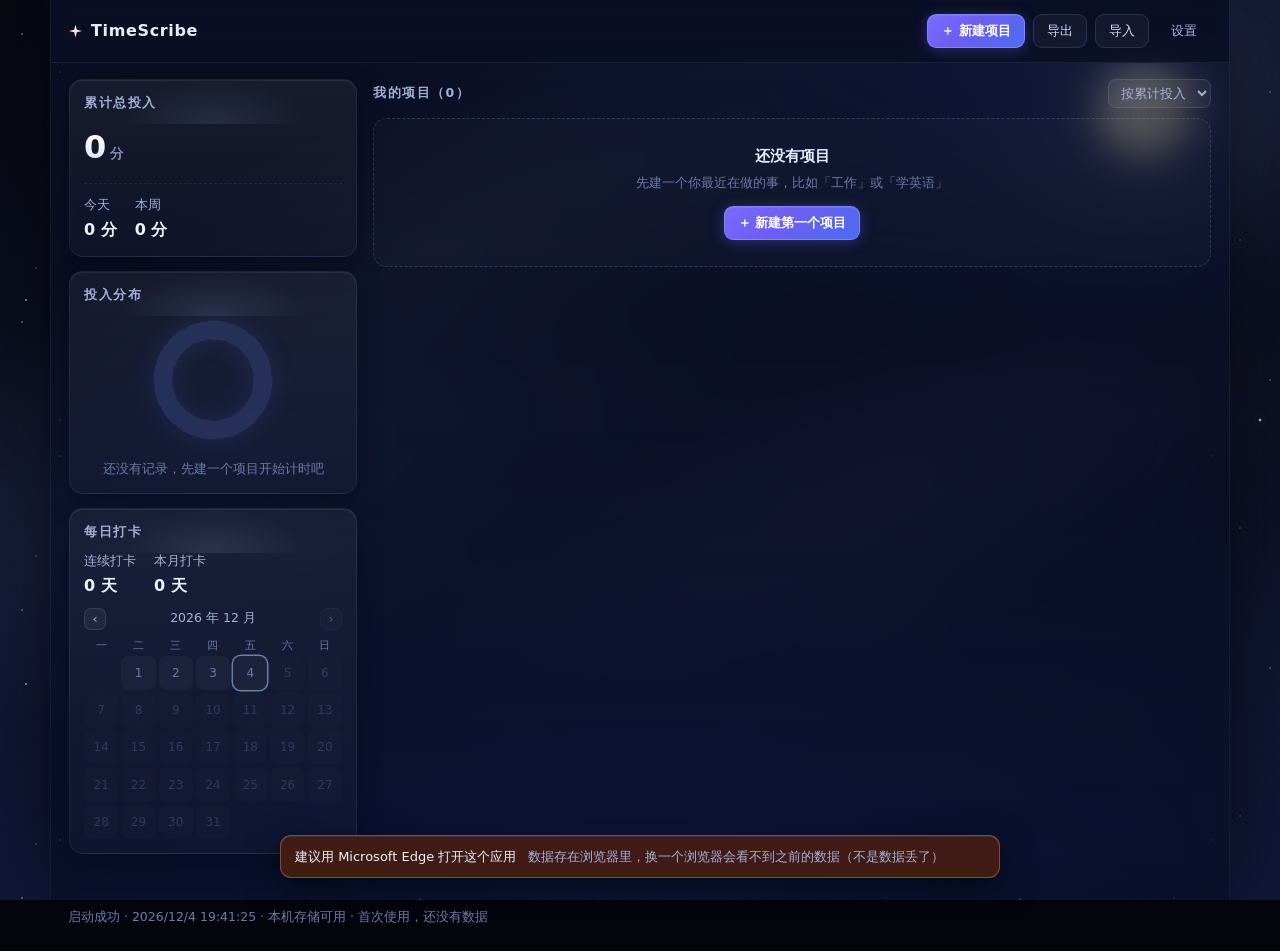
<file: index.html>
<!DOCTYPE html>
<html lang="zh-CN">
<head>
<meta charset="utf-8">
<meta name="viewport" content="width=device-width, initial-scale=1">
<meta name="theme-color" content="#05070f">
<meta name="color-scheme" content="dark">
<title>TimeScribe</title>
<link rel="stylesheet" href="css/app.css">
</head>
<body>
  <!-- 夜空背景：纯 CSS 绘制，不引用任何外部图片，离线也能看 -->
  <div class="sky" aria-hidden="true">
    <span class="sky-glow"></span>
    <span class="sky-band"></span>
    <span class="sky-moon"></span>
    <span class="sky-stars is-far"></span>
    <span class="sky-stars is-mid"></span>
    <span class="sky-stars is-near"></span>
    <span class="sky-shoot"></span>
  </div>
  <div id="app" data-app="timescribe">
    <header class="appbar">
      <div class="logo"><i class="dot-logo"></i>TimeScribe</div>
      <div class="actions">
        <button type="button" class="btn primary" id="btn-new-project">＋ 新建项目</button>
        <button type="button" class="btn" id="btn-export">导出</button>
        <button type="button" class="btn" id="btn-import">导入</button>
        <button type="button" class="btn ghost" id="btn-settings">设置</button>
      </div>
    </header>
    <main class="columns">
      <section class="col-left">
        <div class="panel" id="stat-total">
          <h3>累计总投入</h3>
          <div class="bignum">0 <small>分</small></div>
        </div>
        <div class="panel" id="chart-panel">
          <h3>投入分布</h3>
          <div class="chart-wrap" id="chart-host"></div>
        </div>
        <div class="panel" id="checkin-panel">
          <h3>每日打卡</h3>
        </div>
      </section>
      <section class="col-right">
        <div class="list-head">
          <h3 id="list-title">我的项目</h3>
          <div id="sort-host"></div>
        </div>
        <div id="project-list"></div>
      </section>
    </main>
    <div id="toast-host" class="toast-host"></div>
    <div id="modal-host" class="modal-host" hidden></div>
  </div>
  <p id="boot-status" class="boot-status">正在启动…</p>

  <!-- 全局模块：加载顺序即依赖顺序，且必须与 tests/manifest.json 的 browserGlobals 一致 -->
  <script src="js/util.js"></script>
  <script src="js/calc.js"></script>
  <script src="js/storage.js"></script>
  <script src="js/projects.js"></script>
  <script src="js/store.js"></script>
  <script src="js/timer.js"></script>
  <script src="js/ui/toast.js"></script>
  <script src="js/ui/modal.js"></script>
  <script src="js/ui/form.js"></script>
  <script src="js/ui/home.js"></script>
  <script src="js/ui/checkin.js"></script>
  <script src="js/ui/projectActions.js"></script>
  <script src="js/ui/records.js"></script>
  <script src="js/ui/settings.js"></script>
  <script src="js/ui/data.js"></script>
  <script type="module" src="js/main.js"></script>
</body>
</html>
</file>
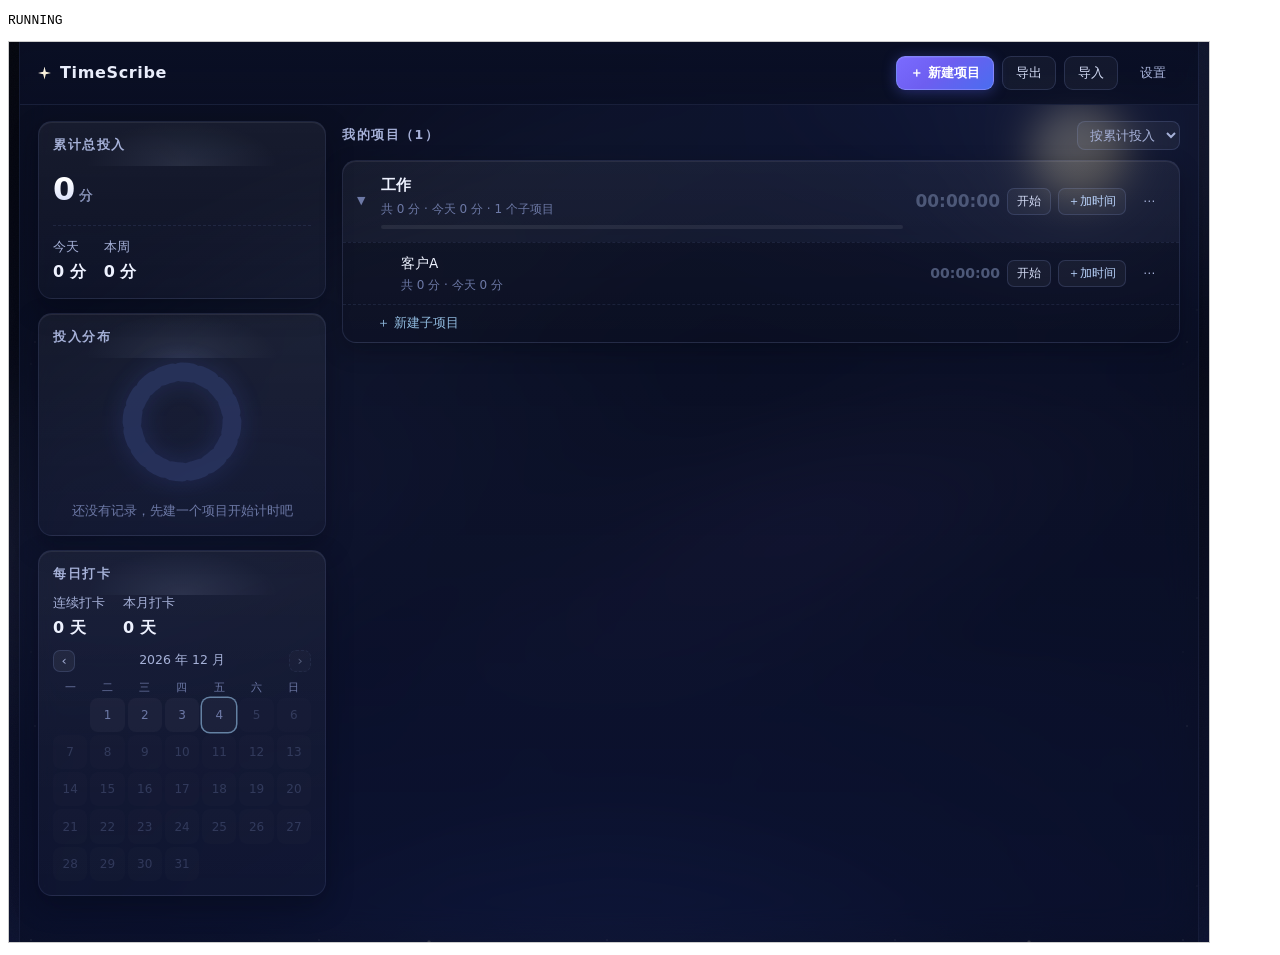
<file: tests/selftest.html>
<!DOCTYPE html>
<html lang="zh-CN">
<head>
<meta charset="utf-8">
<title>自检 · TimeScribe</title>
<script src="harness.js"></script>
<script src="root.browser.js"></script>
<script>
  window.__TT_PAGE_ERRORS__ = [];
  window.addEventListener('error', function (e) {
    window.__TT_PAGE_ERRORS__.push(String(e.message || e.error || 'unknown error'));
  });
  window.addEventListener('unhandledrejection', function (e) {
    window.__TT_PAGE_ERRORS__.push('unhandledrejection: ' + String(e.reason));
  });
</script>
<!-- 与 tests/manifest.json 的 browserGlobals 保持一致（由 p1-data.test.js 校验） -->
<script src="../js/util.js"></script>
<script src="../js/calc.js"></script>
<script src="../js/storage.js"></script>
<script src="../js/projects.js"></script>
<script src="../js/store.js"></script>
<script src="../js/timer.js"></script>
<script src="../js/ui/toast.js"></script>
<script src="../js/ui/modal.js"></script>
<script src="../js/ui/form.js"></script>
<script src="../js/ui/home.js"></script>
<script src="../js/ui/checkin.js"></script>
<script src="../js/ui/projectActions.js"></script>
<script src="../js/ui/records.js"></script>
<script src="../js/ui/settings.js"></script>
<script src="../js/ui/data.js"></script>
</head>
<body>
<pre id="selftest-result">RUNNING</pre>
<!--
  与 app 里同名的宿主容器：弹窗/提示条模块挂在 document 上。
  弹窗正常情况下应该渲染在 app 自己的文档里（那里有真实的项目数据）；
  这里的容器只是兜底，避免"测试页缺少宿主"导致异常。
-->
<div id="modal-host" hidden></div>
<div id="toast-host"></div>
<iframe id="app-frame" title="app under test" style="width:1200px;height:900px;border:1px solid #ccc"></iframe>
<script type="module">
  const params = new URLSearchParams(location.search);
  const phase = (params.get('p') || 'ALL').toUpperCase();
  const fmt = params.get('fmt') || 'text';
  const loadApp = params.get('app') !== '0';
  const report = params.get('report') === '1';

  const host = document.getElementById('selftest-result');
  const frame = document.getElementById('app-frame');

  function waitForFrameLoad(timeoutMs) {
    return new Promise(function (resolve) {
      let done = false;
      const finish = function (ok) { if (!done) { done = true; resolve(ok); } };
      frame.addEventListener('load', function () { finish(true); });
      setTimeout(function () { finish(false); }, timeoutMs);
    });
  }

  function waitForAppReady(timeoutMs) {
    const deadline = Date.now() + timeoutMs;
    return new Promise(function (resolve) {
      (function poll() {
        let ready = false;
        try {
          const doc = frame.contentDocument;
          ready = !!(doc && doc.getElementById('app') && frame.contentWindow.__TIMESCRIBE_BOOT__);
        } catch (e) { ready = false; }
        if (ready) return resolve(true);
        if (Date.now() > deadline) return resolve(false);
        setTimeout(poll, 50);
      })();
    });
  }

  async function main() {
    if (loadApp) {
      frame.src = '../index.html?selftest=' + Date.now();
      const loaded = await waitForFrameLoad(10000);
      if (!loaded) { host.textContent = 'FRAME_ERROR 未能加载被测 app 页面'; return; }
      const ready = await waitForAppReady(8000);
      if (!ready) { host.textContent = 'FRAME_ERROR app 页面已加载但未完成初始化'; return; }
    } else {
      frame.remove();
    }

    window.__TT_APP__ = loadApp ? frame.contentWindow : null;
    window.__TT_APP_DOC__ = loadApp ? frame.contentDocument : null;

    try {
      const mod = await import('./browser-tests.js');
      if (!mod.fileList || mod.fileList.length === 0) {
        host.textContent = 'NO_TESTS 阶段 ' + phase + ' 没有浏览器测试文件';
        return;
      }
    } catch (err) {
      host.textContent = 'IMPORT_ERROR :: ' + (err && err.message ? err.message : String(err));
      return;
    }

    const results = await window.TTTest.run(phase);
    const summary = window.TTTest.summarize(results);
    const payload = { phase: phase, summary: summary, results: results };

    if (fmt === 'json') {
      host.setAttribute('data-json', '1');
      host.textContent = JSON.stringify(payload);
    } else {
      const lines = [];
      for (const r of results) {
        lines.push((r.passed ? 'PASS' : 'FAIL') + '  [' + r.phase + '] ' + r.suite + ' :: ' + r.test + (r.passed ? '' : '  →  ' + r.message));
      }
      lines.push('');
      lines.push('总计 ' + summary.total + ' 项，通过 ' + summary.passed + '，失败 ' + summary.failed);
      host.textContent = lines.join('\n');
    }

    // 自动化运行器用 POST 回传结果，避免依赖 --virtual-time-budget 去"等页面跑完"
    if (report) {
      try {
        await fetch('/__result', {
          method: 'POST',
          headers: { 'Content-Type': 'application/json; charset=utf-8' },
          body: JSON.stringify(payload)
        });
      } catch (err) {
        host.textContent = 'REPORT_ERROR :: ' + (err && err.message ? err.message : String(err));
      }
    }
  }

  main().catch(function (err) {
    host.textContent = 'RUNNER_ERROR :: ' + (err && err.message ? err.message : String(err));
  });
</script>
</body>
</html>
</file>
<file: css/app.css>
/* TimeScribe · 样式 —— 主题：夜与星空
 *
 * 画布是一整片夜空：底色是自上而下变深的靛蓝，点缀三层星星、一条银河、
 * 一枚月亮和偶尔划过的流星。应用本身是一块浮在夜空上的"玻璃窗"，
 * 内容贴着玻璃摆放，所以文字始终是亮色、底色始终是暗的。
 *
 * 全部用 CSS 画（渐变 + 阴影），不引用任何外部图片或字体，离线可用。
 */

:root {
  /* ---- 夜空底色 ---- */
  --night-0: #04060e;   /* 天顶：最深处 */
  --night-1: #070b1a;
  --night-2: #0d1330;   /* 中段：靛蓝 */
  --night-3: #171f47;   /* 地平线附近的微光 */

  /* ---- 星与月 ---- */
  --moon: #f6e9c9;      /* 月光：暖白 */
  --starlight: #a8d8ff; /* 星光：冷蓝 */
  --aurora: #8b6cff;    /* 极光：紫 */
  --horizon: #2b3d86;   /* 地平线辉光 */

  /* ---- 玻璃 ---- */
  --glass: rgba(14, 20, 46, .72);
  --glass-2: rgba(255, 255, 255, .045);
  --glass-3: rgba(255, 255, 255, .075);
  --glass-line: rgba(154, 178, 255, .16);
  --glass-line-2: rgba(154, 178, 255, .10);
  --edge-light: inset 0 1px 0 rgba(255, 255, 255, .07); /* 玻璃上沿的一道反光 */

  /* ---- 文本 ---- */
  --c-text: #e9edfb;
  --c-text-2: #a6b1d8;
  --c-text-3: #6d79a6;

  /* ---- 项目配色（与 js/util.js 的 PALETTE 对应，用于图表区分） ---- */
  --c-blue: #5b8cff;
  --c-green: #10b981;
  --c-amber: #f59e0b;
  --c-violet: #8b5cf6;
  --c-rose: #f43f5e;
  --c-cyan: #06b6d4;
  --c-lime: #84cc16;
  --c-orange: #f97316;

  /* ---- 状态色 ---- */
  --c-running: #7cc4ff;
  --c-paused: #f5b445;
  --c-danger: #ff7085;
  --c-primary: #6d5ef0;

  --radius: 14px;
  /* 极细噪点：给大面积深色渐变去色带，让夜空更"实" */
  --noise: url("data:image/svg+xml,%3Csvg xmlns='http://www.w3.org/2000/svg' width='180' height='180'%3E%3Cfilter id='n'%3E%3CfeTurbulence type='fractalNoise' baseFrequency='.9' numOctaves='3'/%3E%3C/filter%3E%3Crect width='180' height='180' filter='url(%23n)'/%3E%3C/svg%3E");
}

* { box-sizing: border-box; }

html, body {
  margin: 0;
  padding: 0;
  background: var(--night-0);
  color: var(--c-text);
  font-family: "Microsoft YaHei", "PingFang SC", "Segoe UI", system-ui, sans-serif;
  font-size: 14px;
  line-height: 1.5;
  color-scheme: dark; /* 让下拉框、滚动条、日期控件也走深色 */
}

body { min-height: 100vh; overflow-x: hidden; }

/* 中文标题稍微收一点字距，数字用等宽数字对齐 */
h1, h2, h3 { letter-spacing: .02em; }

::selection { background: rgba(140, 160, 255, .34); color: #fff; }

/* 滚动条也做成夜里的样子 */
* { scrollbar-color: rgba(154, 178, 255, .28) transparent; scrollbar-width: thin; }
::-webkit-scrollbar { width: 10px; height: 10px; }
::-webkit-scrollbar-track { background: transparent; }
::-webkit-scrollbar-thumb {
  background: rgba(154, 178, 255, .22);
  border-radius: 99px;
  border: 2px solid transparent;
  background-clip: padding-box;
}
::-webkit-scrollbar-thumb:hover { background: rgba(154, 178, 255, .4); background-clip: padding-box; }

/* ============================================================== 夜空画布 */
.sky {
  position: fixed;
  inset: 0;
  z-index: 0;
  overflow: hidden;
  pointer-events: none;
  background:
    radial-gradient(120% 80% at 50% 108%, var(--night-3) 0%, transparent 62%),
    radial-gradient(90% 60% at 80% 4%, rgba(70, 92, 190, .30) 0%, transparent 60%),
    linear-gradient(180deg, var(--night-0) 0%, var(--night-1) 34%, var(--night-2) 72%, #0a1030 100%);
}

/* 地平线方向的辉光：像远处城市的灯光被云托住 */
.sky-glow {
  position: absolute;
  inset: auto 0 -30% 0;
  height: 70%;
  background: radial-gradient(60% 100% at 50% 100%, rgba(80, 120, 255, .22) 0%, transparent 70%);
  filter: blur(10px);
}

/* 银河：一条斜着铺开的淡色带，带一点点缓慢漂移 */
.sky-band {
  position: absolute;
  inset: -25% -20%;
  transform: rotate(-18deg);
  background:
    radial-gradient(45% 22% at 30% 42%, rgba(150, 170, 255, .13) 0%, transparent 70%),
    radial-gradient(38% 16% at 62% 58%, rgba(180, 150, 255, .11) 0%, transparent 70%),
    radial-gradient(30% 14% at 44% 30%, rgba(200, 220, 255, .09) 0%, transparent 72%);
  filter: blur(14px);
  animation: drift 64s ease-in-out infinite alternate;
}

@keyframes drift {
  from { transform: rotate(-18deg) translate3d(-1.5%, -1%, 0); }
  to   { transform: rotate(-18deg) translate3d(1.5%, 1%, 0); }
}

/* 月亮：柔和的一轮，只做亮部与光晕，不做硬边 */
.sky-moon {
  position: absolute;
  top: 7vh;
  right: 7vw;
  width: 92px;
  height: 92px;
  border-radius: 50%;
  background: radial-gradient(circle at 36% 32%, #fffdf6 0%, #f7ecd0 42%, #e2d0a4 72%, #c3ad7c 100%);
  box-shadow:
    0 0 34px 8px rgba(246, 233, 201, .30),
    0 0 120px 46px rgba(246, 233, 201, .12),
    0 0 220px 90px rgba(120, 150, 255, .10);
  opacity: .92;
}

/* 星星：三层不同大小、不同疏密的图块叠在一起，各闪各的 */
.sky-stars {
  position: absolute;
  inset: 0;
  background-repeat: repeat;
}

.sky-stars.is-far {
  background-image:
    radial-gradient(1px 1px at 22px 34px, rgba(255, 255, 255, .70) 50%, transparent 100%),
    radial-gradient(1px 1px at 118px 92px, rgba(200, 220, 255, .62) 50%, transparent 100%),
    radial-gradient(1px 1px at 62px 168px, rgba(255, 255, 255, .55) 50%, transparent 100%),
    radial-gradient(1px 1px at 174px 46px, rgba(255, 236, 210, .58) 50%, transparent 100%),
    radial-gradient(1px 1px at 148px 202px, rgba(190, 210, 255, .50) 50%, transparent 100%),
    radial-gradient(1px 1px at 88px 240px, rgba(255, 255, 255, .45) 50%, transparent 100%),
    radial-gradient(1px 1px at 230px 128px, rgba(210, 228, 255, .55) 50%, transparent 100%),
    radial-gradient(1px 1px at 254px 236px, rgba(255, 255, 255, .42) 50%, transparent 100%),
    radial-gradient(1px 1px at 196px 274px, rgba(255, 240, 214, .48) 50%, transparent 100%),
    radial-gradient(1px 1px at 36px 268px, rgba(255, 255, 255, .44) 50%, transparent 100%);
  background-size: 288px 288px;
  opacity: .75;
  animation: twinkle-far 9s ease-in-out infinite;
}

.sky-stars.is-mid {
  background-image:
    radial-gradient(1.5px 1.5px at 60px 72px, #ffffff 45%, transparent 100%),
    radial-gradient(1.4px 1.4px at 210px 30px, rgba(214, 232, 255, .9) 45%, transparent 100%),
    radial-gradient(1.4px 1.4px at 130px 210px, rgba(255, 255, 255, .85) 45%, transparent 100%),
    radial-gradient(1.3px 1.3px at 320px 152px, rgba(255, 238, 208, .85) 45%, transparent 100%),
    radial-gradient(1.5px 1.5px at 268px 268px, rgba(206, 224, 255, .8) 45%, transparent 100%),
    radial-gradient(1.3px 1.3px at 26px 300px, rgba(255, 255, 255, .78) 45%, transparent 100%),
    radial-gradient(1.2px 1.2px at 356px 66px, rgba(255, 255, 255, .7) 45%, transparent 100%);
  background-size: 384px 384px;
  opacity: .85;
  animation: twinkle-mid 6.5s ease-in-out infinite;
}

.sky-stars.is-near {
  background-image:
    radial-gradient(2px 2px at 140px 118px, #ffffff 40%, transparent 100%),
    radial-gradient(2.2px 2.2px at 420px 300px, rgba(255, 246, 224, .95) 40%, transparent 100%),
    radial-gradient(1.9px 1.9px at 300px 470px, rgba(198, 222, 255, .9) 40%, transparent 100%),
    radial-gradient(2px 2px at 520px 120px, rgba(255, 255, 255, .9) 40%, transparent 100%),
    radial-gradient(1.8px 1.8px at 60px 420px, rgba(226, 236, 255, .85) 40%, transparent 100%);
  background-size: 600px 600px;
  /* 亮星带一点十字光芒 */
  filter: drop-shadow(0 0 4px rgba(190, 214, 255, .55));
  animation: twinkle-near 4.8s ease-in-out infinite;
}

@keyframes twinkle-far  { 0%, 100% { opacity: .58; } 50% { opacity: .85; } }
@keyframes twinkle-mid  { 0%, 100% { opacity: .80; } 42% { opacity: .45; } }
@keyframes twinkle-near { 0%, 100% { opacity: 1; }   55% { opacity: .60; } }

/* 流星：大部分时间看不见，偶尔划过一条 */
.sky-shoot {
  position: absolute;
  top: 16%;
  left: 8%;
  width: 150px;
  height: 2px;
  border-radius: 99px;
  background: linear-gradient(90deg, rgba(255, 255, 255, 0) 0%, rgba(226, 238, 255, .9) 72%, #fff 100%);
  filter: drop-shadow(0 0 5px rgba(180, 210, 255, .8));
  transform: rotate(20deg) translate3d(0, 0, 0);
  opacity: 0;
  animation: shoot 17s linear infinite;
  animation-delay: 6s;
}

@keyframes shoot {
  0%        { opacity: 0; transform: rotate(20deg) translate3d(0, 0, 0); }
  1.5%      { opacity: 1; }
  8%        { opacity: 0; transform: rotate(20deg) translate3d(74vw, 26vh, 0); }
  100%      { opacity: 0; transform: rotate(20deg) translate3d(74vw, 26vh, 0); }
}

/* 极细噪点压在夜空上，去掉深色渐变的色带 */
.sky::after {
  content: "";
  position: absolute;
  inset: 0;
  background-image: var(--noise);
  opacity: .035;
  mix-blend-mode: screen;
}

/* 系统开了"减少动态效果"就全部静止 */
@media (prefers-reduced-motion: reduce) {
  .sky-band, .sky-stars, .sky-shoot { animation: none; }
  .sky-shoot { opacity: 0; }
}

/* ============================================================== 应用外壳 */
#app {
  position: relative;
  z-index: 1;
  max-width: 1180px;
  margin: 0 auto;
  min-height: 100vh;
  background: linear-gradient(180deg, rgba(12, 17, 40, .70) 0%, rgba(7, 11, 28, .62) 100%);
  -webkit-backdrop-filter: blur(18px) saturate(135%);
  backdrop-filter: blur(18px) saturate(135%);
  border-left: 1px solid rgba(154, 178, 255, .08);
  border-right: 1px solid rgba(154, 178, 255, .08);
  box-shadow:
    0 0 90px rgba(4, 6, 14, .75),
    inset 0 1px 0 rgba(255, 255, 255, .05);
}

.boot-status {
  position: relative;
  z-index: 1;
  max-width: 1180px;
  margin: 8px auto 24px;
  padding: 0 18px;
  color: var(--c-text-3);
  font-size: 12.5px;
}

/* ================================================================ 顶栏 */
.appbar {
  position: sticky;
  top: 0;
  z-index: 30;
  display: flex;
  align-items: center;
  justify-content: space-between;
  gap: 12px;
  padding: 14px 18px;
  border-bottom: 1px solid var(--glass-line-2);
  background: linear-gradient(180deg, rgba(10, 15, 36, .88) 0%, rgba(10, 15, 36, .72) 100%);
  -webkit-backdrop-filter: blur(12px);
  backdrop-filter: blur(12px);
  flex-wrap: wrap;
}

.appbar .logo { display: flex; align-items: center; gap: 9px; font-size: 16px; font-weight: 700; letter-spacing: .04em; }

/* 标志：一颗四角星 */
.dot-logo {
  width: 13px;
  height: 13px;
  flex: none;
  background: linear-gradient(160deg, #fffbef, var(--moon));
  clip-path: polygon(50% 0%, 60% 40%, 100% 50%, 60% 60%, 50% 100%, 40% 60%, 0% 50%, 40% 40%);
  filter: drop-shadow(0 0 6px rgba(246, 233, 201, .85));
  animation: star-pulse 5.5s ease-in-out infinite;
}

@keyframes star-pulse {
  0%, 100% { filter: drop-shadow(0 0 5px rgba(246, 233, 201, .7)); }
  50%      { filter: drop-shadow(0 0 11px rgba(246, 233, 201, 1)); }
}

@media (prefers-reduced-motion: reduce) { .dot-logo { animation: none; } }

.appbar .actions { display: flex; gap: 8px; flex-wrap: wrap; }

/* ================================================================ 按钮 */
.btn {
  border: 1px solid var(--glass-line);
  background: var(--glass-2);
  color: #d3dbf5;
  border-radius: 9px;
  padding: 7px 13px;
  font-size: 13px;
  font-family: inherit;
  cursor: pointer;
  white-space: nowrap;
  transition: background .15s, border-color .15s, color .15s, box-shadow .15s, transform .08s;
}

.btn:hover { background: var(--glass-3); border-color: rgba(154, 178, 255, .3); color: #fff; }
.btn:active { transform: translateY(1px); }
.btn:disabled, .btn.disabled { opacity: .4; cursor: not-allowed; }
.btn:focus-visible { outline: 2px solid rgba(140, 170, 255, .75); outline-offset: 2px; }

.btn.primary {
  background: linear-gradient(140deg, #7a6bff 0%, var(--c-primary) 45%, #4a6df0 100%);
  border-color: rgba(150, 165, 255, .5);
  color: #fff;
  font-weight: 600;
  box-shadow: 0 2px 14px rgba(90, 100, 240, .38), var(--edge-light);
}
.btn.primary:hover {
  background: linear-gradient(140deg, #8a7cff 0%, #7768ff 45%, #5a7cff 100%);
  box-shadow: 0 3px 20px rgba(110, 120, 255, .55), var(--edge-light);
}
.btn.ghost { background: transparent; border-color: transparent; color: var(--c-text-2); }
.btn.ghost:hover { background: var(--glass-2); color: #fff; }
.btn.danger {
  color: #ffc2cb;
  border-color: rgba(255, 112, 133, .45);
  background: rgba(255, 112, 133, .12);
}
.btn.danger:hover { background: rgba(255, 112, 133, .22); color: #fff; }
.btn.tiny { padding: 4px 9px; font-size: 12px; border-radius: 7px; }

/* ================================================================ 布局 */
.columns { display: flex; gap: 16px; align-items: flex-start; padding: 16px 18px 32px; }
.col-left { flex: 0 0 288px; display: flex; flex-direction: column; gap: 14px; }
.col-right { flex: 1; min-width: 0; }

.panel {
  position: relative;
  border: 1px solid var(--glass-line-2);
  border-radius: var(--radius);
  padding: 14px;
  background: linear-gradient(180deg, rgba(255, 255, 255, .055) 0%, rgba(255, 255, 255, .025) 100%);
  box-shadow: 0 10px 26px rgba(3, 5, 14, .34), var(--edge-light);
  overflow: hidden;
}

/* 面板顶上的一抹月光 */
.panel::before {
  content: "";
  position: absolute;
  top: -56px;
  left: 50%;
  width: 260px;
  height: 100px;
  transform: translateX(-50%);
  background: radial-gradient(50% 60% at 50% 100%, rgba(200, 216, 255, .10) 0%, transparent 74%);
  pointer-events: none;
}

.panel h3 {
  position: relative;
  margin: 0 0 10px;
  font-size: 12.5px;
  color: var(--c-text-2);
  font-weight: 600;
  letter-spacing: .12em;
}

.bignum {
  font-size: 32px;
  font-weight: 700;
  letter-spacing: -.5px;
  font-variant-numeric: tabular-nums;
  background: linear-gradient(175deg, #ffffff 22%, #cfd8fa 62%, #9fb0e8 100%);
  -webkit-background-clip: text;
  background-clip: text;
  -webkit-text-fill-color: transparent;
  color: transparent;
}

.bignum small {
  font-size: 14px;
  font-weight: 400;
  margin-left: 4px;
  color: var(--c-text-3);
  -webkit-text-fill-color: var(--c-text-3);
}

.subnums { display: flex; gap: 18px; margin-top: 12px; padding-top: 12px; border-top: 1px dashed var(--glass-line-2); }
.subnums div { font-size: 12.5px; color: var(--c-text-2); }
.subnums b {
  display: block;
  font-size: 16px;
  color: #eef2ff;
  font-weight: 600;
  margin-top: 3px;
  font-variant-numeric: tabular-nums;
}

.list-head { display: flex; align-items: center; justify-content: space-between; gap: 10px; margin-bottom: 10px; }
.list-head h3 { margin: 0; font-size: 12.5px; color: var(--c-text-2); font-weight: 600; letter-spacing: .12em; }

.sort-select {
  border: 1px solid var(--glass-line);
  border-radius: 8px;
  padding: 5px 8px;
  font-size: 12.5px;
  font-family: inherit;
  color: var(--c-text-2);
  background: rgba(255, 255, 255, .05);
  cursor: pointer;
}
.sort-select:hover { border-color: rgba(154, 178, 255, .34); color: #fff; }

/* ============================================================== 扇形图 */
.chart-wrap { display: flex; align-items: center; gap: 14px; flex-wrap: wrap; }
.chart-wrap svg { filter: drop-shadow(0 0 12px rgba(90, 120, 255, .22)); flex: none; }

/* 还没有记录时：空环和提示居中堆叠，不要把提示挤到环旁边去 */
.chart-wrap.is-empty { flex-direction: column; justify-content: center; text-align: center; }
.chart-wrap.is-empty .empty-hint { flex: none; min-width: 0; }
.chart-wrap.is-empty svg { opacity: .75; }

.legend { flex: 1; min-width: 150px; font-size: 12.5px; }
.legend .row { display: flex; align-items: center; gap: 7px; padding: 3.5px 0; border-radius: 6px; }
.legend .row:hover { background: rgba(255, 255, 255, .05); }
.legend .sw { width: 9px; height: 9px; border-radius: 3px; flex: none; box-shadow: 0 0 7px rgba(255, 255, 255, .3); }
.legend .nm { flex: 1; color: #d6ddf3; overflow: hidden; text-overflow: ellipsis; white-space: nowrap; }
.legend .vl { color: var(--c-text-2); font-variant-numeric: tabular-nums; }
.legend .pc { color: var(--c-text-3); width: 40px; text-align: right; font-variant-numeric: tabular-nums; }
.empty-hint { font-size: 12.5px; color: var(--c-text-3); flex: 1; min-width: 140px; }

/* ============================================================== 每日打卡 */
.ck-stats { display: flex; gap: 18px; margin-bottom: 10px; }
.ck-stats div { font-size: 12.5px; color: var(--c-text-2); }
.ck-stats b {
  display: block;
  margin-top: 3px;
  font-size: 16px;
  font-weight: 600;
  color: #eef2ff;
  font-variant-numeric: tabular-nums;
}

/* 日历本体加个宽度上限：窄窗口下左栏会变成通栏，不加限制的话
   七个格子会被拉成又宽又扁的"药丸"，很难看也不好点。 */
.ck-cal { max-width: 320px; margin: 0 auto; }

.ck-month { display: flex; align-items: center; justify-content: space-between; margin-bottom: 8px; }
.ck-title { font-size: 12.5px; color: var(--c-text-2); font-variant-numeric: tabular-nums; }
.ck-nav {
  width: 22px;
  height: 22px;
  padding: 0;
  display: flex;
  align-items: center;
  justify-content: center;
  border: 1px solid var(--glass-line);
  border-radius: 7px;
  background: rgba(255, 255, 255, .05);
  color: var(--c-text-2);
  font-size: 13px;
  line-height: 1;
  font-family: inherit;
  cursor: pointer;
}
.ck-nav:hover { border-color: rgba(154, 178, 255, .34); color: #fff; }
/* 已经在本月：往未来翻没有意义，所以它不是一个按钮 */
.ck-nav.is-off { opacity: .45; border-style: dashed; cursor: default; }

.ck-grid { display: grid; grid-template-columns: repeat(7, 1fr); gap: 3px; }
.ck-wd {
  display: flex;
  align-items: center;
  justify-content: center;
  height: 18px;
  font-size: 11px;
  color: var(--c-text-3);
}

.ck-day {
  display: flex;
  align-items: center;
  justify-content: center;
  aspect-ratio: 1 / 1;          /* 格子是方的：宽度由栅格决定，高度跟着走 */
  border: 1px solid transparent;
  border-radius: 8px;
  font-family: inherit;
  font-size: 12px;
  font-variant-numeric: tabular-nums;
  color: var(--c-text-3);
  background: rgba(255, 255, 255, .035);
}
.ck-day.is-blank { background: none; }

/* 打卡日：夜与星空的底子上"加深"是看不见的，所以改成点亮——用星光蓝把这一格填上。
   没打卡的日子保持半透明暗块，两者一眼能分开。 */
.ck-day.is-checked {
  cursor: pointer;
  color: #eaf1ff;
  background: linear-gradient(180deg, rgba(91, 140, 255, .55) 0%, rgba(109, 94, 240, .42) 100%);
  border-color: rgba(154, 178, 255, .34);
  box-shadow: 0 0 10px rgba(90, 120, 255, .20);
}
.ck-day.is-checked:hover { border-color: rgba(200, 216, 255, .62); background: linear-gradient(180deg, rgba(91, 140, 255, .68) 0%, rgba(109, 94, 240, .54) 100%); }

/* 今天：无论打没打卡都描一圈，否则用户找不到"今天"在哪一格 */
.ck-day.is-today { box-shadow: 0 0 0 1.5px rgba(168, 216, 255, .55); }
.ck-day.is-today.is-checked { box-shadow: 0 0 0 1.5px rgba(168, 216, 255, .6), 0 0 12px rgba(90, 120, 255, .34); }

/* 选中的那天：用月光色描边，关掉弹窗后还看得出刚才看的是哪一天 */
.ck-day.is-selected { border-color: rgba(246, 233, 201, .72); }
.ck-day.is-future { opacity: .35; }

/* ---------------------------------------------------- 某一天的矩形图 */
.ck-summary {
  display: flex;
  align-items: baseline;
  justify-content: space-between;
  gap: 10px;
  margin-bottom: 12px;
  padding-bottom: 10px;
  border-bottom: 1px dashed var(--glass-line-2);
}
.ck-total { font-size: 14px; font-weight: 600; color: #eef2ff; font-variant-numeric: tabular-nums; }
.ck-count { font-size: 12.5px; color: var(--c-text-3); }

.ck-bars { display: flex; flex-direction: column; gap: 9px; }
.ck-bar-row { display: flex; align-items: center; gap: 10px; }
.ck-bar-name {
  flex: 0 0 104px;
  font-size: 12.5px;
  color: var(--c-text-2);
  overflow: hidden;
  text-overflow: ellipsis;
  white-space: nowrap;
}
.ck-bar-track {
  flex: 1;
  min-width: 0;
  height: 14px;
  border: 1px solid var(--glass-line-2);
  border-radius: 7px;
  background: rgba(255, 255, 255, .05);
  overflow: hidden;
}
/* min-width：短到 1% 的项目也要看得见，不然会被当成"没有投入" */
.ck-bar-fill { display: block; height: 100%; min-width: 3px; border-radius: 6px; box-shadow: 0 0 10px rgba(90, 120, 255, .35); }
.ck-bar-val {
  flex: 0 0 76px;
  text-align: right;
  font-size: 12.5px;
  color: var(--c-text-2);
  font-variant-numeric: tabular-nums;
}

/* ============================================================ 项目卡片 */
.pcard {
  position: relative;
  border: 1px solid var(--glass-line-2);
  border-radius: var(--radius);
  margin-bottom: 10px;
  overflow: visible;
  background: linear-gradient(180deg, rgba(255, 255, 255, .05) 0%, rgba(255, 255, 255, .022) 100%);
  box-shadow: 0 8px 22px rgba(3, 5, 14, .30), var(--edge-light);
  transition: border-color .18s, box-shadow .18s, background .18s;
}

.pcard:hover { border-color: rgba(154, 178, 255, .22); background: linear-gradient(180deg, rgba(255, 255, 255, .07) 0%, rgba(255, 255, 255, .03) 100%); }

/* 计时中：卡片像被星光照到，边缘一圈冷光在呼吸 */
.pcard.running {
  border-color: rgba(124, 196, 255, .55);
  box-shadow: 0 0 0 3px rgba(124, 196, 255, .10), 0 8px 30px rgba(60, 130, 255, .28), var(--edge-light);
  animation: glow-run 3.4s ease-in-out infinite;
}
.pcard.paused {
  border-color: rgba(245, 180, 69, .48);
  box-shadow: 0 0 0 3px rgba(245, 180, 69, .10), 0 8px 26px rgba(220, 140, 20, .20), var(--edge-light);
}

@keyframes glow-run {
  0%, 100% { box-shadow: 0 0 0 3px rgba(124, 196, 255, .08), 0 8px 26px rgba(60, 130, 255, .20), var(--edge-light); }
  50%      { box-shadow: 0 0 0 4px rgba(124, 196, 255, .16), 0 8px 34px rgba(60, 130, 255, .40), var(--edge-light); }
}

@media (prefers-reduced-motion: reduce) { .pcard.running { animation: none; } }

.prow { display: flex; align-items: center; gap: 12px; padding: 13px 14px; }
.srow { display: flex; align-items: center; gap: 12px; padding: 10px 14px 10px 34px; border-bottom: 1px dashed var(--glass-line-2); transition: background .15s; }
.srow:last-of-type { border-bottom: 0; }
.srow:hover { background: rgba(255, 255, 255, .035); }
.srow.running .n, .srow.paused .n { font-weight: 600; }

/* 正在计时的子项目行：左边一条光带，一眼看出是哪一条在走 */
.srow.running {
  background: linear-gradient(90deg, rgba(124, 196, 255, .12) 0%, rgba(124, 196, 255, 0) 60%);
  box-shadow: inset 3px 0 0 var(--c-running), inset 0 0 22px -8px rgba(124, 196, 255, .55);
}
.srow.paused {
  background: linear-gradient(90deg, rgba(245, 180, 69, .12) 0%, rgba(245, 180, 69, 0) 60%);
  box-shadow: inset 3px 0 0 var(--c-paused), inset 0 0 22px -8px rgba(245, 180, 69, .45);
}

.caret { color: var(--c-text-3); font-size: 11px; width: 12px; flex: none; user-select: none; }
.caret[data-has-children="yes"]:hover { color: var(--starlight); }

.pname { flex: 1; min-width: 0; }
.pname .n { font-size: 15px; font-weight: 600; display: flex; align-items: center; gap: 7px; flex-wrap: wrap; color: #eef2ff; }
.srow .pname .n { font-size: 13.5px; font-weight: 500; }
.pname .m { font-size: 12px; color: var(--c-text-3); margin-top: 3px; font-variant-numeric: tabular-nums; }
/* 一段一段地换行，别在「6 小时 45 分」中间断开 */
.pname .m .mseg { white-space: nowrap; }

.bar { height: 4px; border-radius: 4px; background: rgba(255, 255, 255, .07); margin-top: 7px; overflow: hidden; }
.bar i { display: block; height: 100%; border-radius: 4px; box-shadow: 0 0 10px rgba(255, 255, 255, .28); transition: width .35s ease; }

.pact { display: flex; align-items: center; gap: 7px; flex: none; }

/* 「＋加时间」：比计时按钮弱一档，别抢「开始」的视线 */
.quick-add { white-space: nowrap; }
.btn.quick-add { color: #bcd6ff; }
.btn.quick-add:hover { color: #fff; }

.timer-face {
  font-variant-numeric: tabular-nums;
  font-size: 17px;
  font-weight: 700;
  min-width: 78px;
  text-align: right;
  color: #4d5878;
  transition: color .18s;
}
.timer-face.on   { color: var(--c-running); text-shadow: 0 0 14px rgba(124, 196, 255, .65); }
.timer-face.hold { color: var(--c-paused);  text-shadow: 0 0 14px rgba(245, 180, 69, .5); }
.srow .timer-face { font-size: 14px; min-width: 66px; }

.focus-chip {
  font-size: 11.5px;
  padding: 2px 8px;
  border-radius: 99px;
  background: rgba(255, 255, 255, .07);
  border: 1px solid var(--glass-line-2);
  color: var(--c-text-2);
  font-weight: 400;
}

.kick { display: inline-block; font-size: 11px; padding: 2px 8px; border-radius: 99px; font-weight: 400; }
.kick.run {
  background: rgba(124, 196, 255, .16);
  border: 1px solid rgba(124, 196, 255, .38);
  color: #b6e2ff;
  box-shadow: 0 0 12px rgba(124, 196, 255, .28);
}
.kick.pause {
  background: rgba(245, 180, 69, .14);
  border: 1px solid rgba(245, 180, 69, .34);
  color: #ffd79a;
}

.subs {
  border-top: 1px dashed var(--glass-line-2);
  background: rgba(4, 8, 22, .34);
  border-radius: 0 0 var(--radius) var(--radius);
}
.addsub { padding: 9px 0 9px 34px; font-size: 12.5px; color: var(--starlight); cursor: pointer; opacity: .85; }
.addsub:hover { text-decoration: underline; opacity: 1; }

/* ============================================================== 空状态 */
.empty-state {
  border: 1px dashed rgba(154, 178, 255, .22);
  border-radius: var(--radius);
  padding: 26px 18px;
  text-align: center;
  background: rgba(255, 255, 255, .02);
}
.empty-state.small { padding: 16px; }
.empty-title { font-size: 15px; font-weight: 600; margin-bottom: 6px; color: #e7ecff; }
.empty-sub { font-size: 12.5px; color: var(--c-text-3); margin-bottom: 14px; }
.empty-state.small .empty-sub { margin-bottom: 0; }

/* ============================================================ 更多菜单 */
.menu-wrap { position: absolute; right: 14px; top: 46px; z-index: 40; }
.menu {
  background: rgba(16, 22, 50, .96);
  -webkit-backdrop-filter: blur(14px);
  backdrop-filter: blur(14px);
  border: 1px solid var(--glass-line);
  border-radius: 11px;
  box-shadow: 0 16px 40px rgba(2, 4, 12, .72), var(--edge-light);
  padding: 5px;
  min-width: 190px;
}
.menu-item {
  display: block;
  width: 100%;
  text-align: left;
  border: 0;
  background: none;
  padding: 8px 10px;
  font-size: 13px;
  font-family: inherit;
  color: #dbe2f7;
  border-radius: 7px;
  cursor: pointer;
  transition: background .12s, color .12s;
}
.menu-item:hover { background: rgba(140, 160, 255, .16); color: #fff; }
.menu-item.danger { color: #ff9aa9; }
.menu-item.danger:hover { background: rgba(255, 112, 133, .16); color: #fff; }
.menu-item.disabled { color: #4d5878; cursor: not-allowed; }
.menu-item.disabled:hover { background: none; }

/* ================================================================ 提示条 */
.toast-host {
  position: fixed;
  left: 50%;
  bottom: 22px;
  transform: translateX(-50%);
  display: flex;
  flex-direction: column;
  gap: 8px;
  z-index: 60;
  width: min(720px, calc(100vw - 40px));
}

.toast {
  display: flex;
  align-items: center;
  gap: 12px;
  background: rgba(18, 24, 54, .94);
  -webkit-backdrop-filter: blur(14px);
  backdrop-filter: blur(14px);
  border: 1px solid var(--glass-line);
  color: #eef2ff;
  border-radius: 11px;
  padding: 11px 14px;
  font-size: 13px;
  box-shadow: 0 12px 34px rgba(2, 4, 12, .65), var(--edge-light);
  animation: rise .22s ease-out;
}

@keyframes rise {
  from { opacity: 0; transform: translateY(8px); }
  to   { opacity: 1; transform: translateY(0); }
}

@media (prefers-reduced-motion: reduce) { .toast { animation: none; } }

.toast.tone-warn { background: rgba(70, 30, 22, .94); border-color: rgba(255, 150, 110, .38); }
.toast .spacer { flex: 1; color: var(--c-text-2); }
.toast .undo { color: var(--starlight); font-weight: 600; background: none; border: 0; cursor: pointer; font-size: 13px; font-family: inherit; }
.toast .undo:hover { color: #fff; text-decoration: underline; }

/* ================================================================ 弹窗 */
.modal-host {
  position: fixed;
  inset: 0;
  background: rgba(3, 5, 14, .62);
  -webkit-backdrop-filter: blur(6px);
  backdrop-filter: blur(6px);
  display: flex;
  align-items: center;
  justify-content: center;
  padding: 24px;
  z-index: 50;
}
.modal-host[hidden] { display: none; }

.modal {
  background: linear-gradient(180deg, rgba(20, 27, 58, .97) 0%, rgba(13, 18, 42, .97) 100%);
  border: 1px solid var(--glass-line);
  border-radius: 16px;
  box-shadow: 0 26px 70px rgba(2, 4, 12, .8), var(--edge-light);
  width: 420px;
  max-width: 100%;
  max-height: 100%;
  display: flex;
  flex-direction: column;
  animation: pop .18s ease-out;
}

@keyframes pop {
  from { opacity: 0; transform: translateY(10px) scale(.985); }
  to   { opacity: 1; transform: none; }
}

@media (prefers-reduced-motion: reduce) { .modal { animation: none; } }

.modal .mh {
  padding: 15px 16px;
  border-bottom: 1px solid var(--glass-line-2);
  font-size: 14.5px;
  font-weight: 600;
  color: #f0f3ff;
  letter-spacing: .02em;
}
.modal .mb { padding: 14px 16px; overflow: auto; }
.modal .mf { padding: 12px 16px; border-top: 1px solid var(--glass-line-2); display: flex; justify-content: flex-end; gap: 9px; }

/* ================================================================ 表单 */
.field { margin-bottom: 12px; }
.field label { display: block; font-size: 12.5px; color: var(--c-text-2); margin-bottom: 5px; }

.input {
  width: 100%;
  border: 1px solid var(--glass-line);
  border-radius: 9px;
  padding: 8px 10px;
  font-size: 13.5px;
  font-family: inherit;
  color: var(--c-text);
  background: rgba(255, 255, 255, .05);
  transition: border-color .15s, box-shadow .15s, background .15s;
}
.input::placeholder { color: #5d688f; }
.input:hover { border-color: rgba(154, 178, 255, .3); }
.input:focus {
  outline: none;
  border-color: rgba(140, 170, 255, .8);
  background: rgba(255, 255, 255, .07);
  box-shadow: 0 0 0 3px rgba(110, 130, 255, .22);
}
select.input { appearance: auto; cursor: pointer; }
select.input option { background: #131a3a; color: var(--c-text); }
textarea.input { resize: vertical; }

.duo { display: flex; gap: 10px; }
.duo .field { flex: 1; }
.duo-inline { display: flex; align-items: center; gap: 6px; }
.duo-inline .input { width: 72px; }
.duo-inline .unit { font-size: 12.5px; color: var(--c-text-2); }

/* 「加时间」弹窗里的快捷时长药丸：点了只把数字填进上面的输入框，不直接保存 */
/* 上面的 .field 自带 12px 下边距，所以这里只补下面的间距，凑成一样的 12px */
.preset-row { display: flex; flex-wrap: wrap; gap: 7px; margin-bottom: 12px; }
.preset-chip {
  font-size: 12.5px;
  font-family: inherit;
  padding: 5px 11px;
  border-radius: 99px;
  background: rgba(168, 216, 255, .10);
  border: 1px solid rgba(168, 216, 255, .28);
  color: #cfe6ff;
  cursor: pointer;
  transition: background .15s, border-color .15s, transform .12s;
}
.preset-chip:hover { background: rgba(168, 216, 255, .20); border-color: rgba(168, 216, 255, .5); transform: translateY(-1px); }
.preset-chip:active { transform: translateY(1px); }
.preset-chip:focus-visible { outline: 2px solid rgba(140, 170, 255, .75); outline-offset: 2px; }

.color-row { display: flex; gap: 8px; flex-wrap: wrap; }
.color-dot {
  width: 26px;
  height: 26px;
  border-radius: 50%;
  border: 2px solid transparent;
  cursor: pointer;
  padding: 0;
  box-shadow: 0 0 10px rgba(255, 255, 255, .14);
  transition: transform .12s, box-shadow .12s;
}
.color-dot:hover { transform: scale(1.12); }
.color-dot.active {
  border-color: var(--moon);
  box-shadow: 0 0 0 2px rgba(8, 12, 30, .9) inset, 0 0 14px rgba(246, 233, 201, .7);
}

.warn {
  background: rgba(245, 180, 69, .10);
  border: 1px solid rgba(245, 180, 69, .30);
  color: #f4d3a0;
  font-size: 12.5px;
  padding: 9px 11px;
  border-radius: 9px;
  line-height: 1.6;
}

.readonly-field {
  border: 1px dashed var(--glass-line);
  border-radius: 9px;
  padding: 8px 10px;
  font-size: 13.5px;
  color: var(--c-text-2);
  background: rgba(255, 255, 255, .03);
}

.form-error {
  background: rgba(255, 112, 133, .12);
  border: 1px solid rgba(255, 112, 133, .4);
  color: #ffb3bf;
  font-size: 12.5px;
  padding: 8px 10px;
  border-radius: 9px;
  margin-bottom: 10px;
}

/* ============================================================== 明细表 */
.detail-wrap { min-width: 0; }
.detail-bar { display: flex; align-items: center; justify-content: space-between; gap: 10px; margin-bottom: 10px; flex-wrap: wrap; }
.detail-summary { font-size: 12.5px; color: var(--c-text-2); font-variant-numeric: tabular-nums; }

.rlist { border: 1px solid var(--glass-line-2); border-radius: 11px; font-size: 12.5px; overflow: hidden; }
.rlist .rhead, .rlist .rrow { display: flex; gap: 8px; padding: 8px 11px; align-items: center; }
.rlist .rhead {
  background: rgba(255, 255, 255, .055);
  color: var(--c-text-2);
  font-weight: 600;
  border-bottom: 1px solid var(--glass-line-2);
  letter-spacing: .04em;
}
.rlist .rrow { border-bottom: 1px dashed var(--glass-line-2); color: #cfd7ef; font-variant-numeric: tabular-nums; }
.rlist .rrow:hover { background: rgba(255, 255, 255, .04); }
.rlist .rrow:last-child { border-bottom: 0; }
.rlist .rrow.total { background: rgba(255, 255, 255, .055); font-weight: 600; color: #eef2ff; }
.c1 { flex: 0 0 88px; }
.c2 { flex: 0 0 108px; }
.c3 { flex: 0 0 86px; }
.c4 { flex: 0 0 58px; }
.c5 { flex: 0 0 56px; }
.c6 { flex: 1; color: var(--c-text-2); overflow: hidden; text-overflow: ellipsis; white-space: nowrap; }
.c7 { flex: 0 0 96px; text-align: right; color: var(--starlight); }

/* ====================================================== 窄窗口自适应 */
@media (max-width: 1000px) {
  .columns { flex-direction: column; }
  .col-left { flex: 1 1 auto; width: 100%; }
  .col-right { width: 100%; }
  /* 通栏之后日历是居中一块，统计文字跟着居中对齐，不然会和日历错开 */
  .ck-stats { justify-content: center; }
  .timer-face { min-width: 66px; font-size: 15px; }
  .sky-moon { width: 64px; height: 64px; top: 4vh; right: 10vw; }
  /* 卡片上多了「＋加时间」，窄屏时把动作区收紧一点，避免挤到换行 */
  .pact { gap: 5px; }
  .quick-add { padding: 4px 7px; }
}

@media (max-width: 640px) {
  .appbar { padding: 12px 14px; }
  .columns { padding: 14px 14px 28px; }
  .sky-moon { display: none; }
  /* 窄屏时项目名让位给条本身，否则名字一挤就把条压没了 */
  .ck-bar-name { flex: 0 0 72px; }
  .ck-bar-val { flex: 0 0 62px; }
}
</file>
